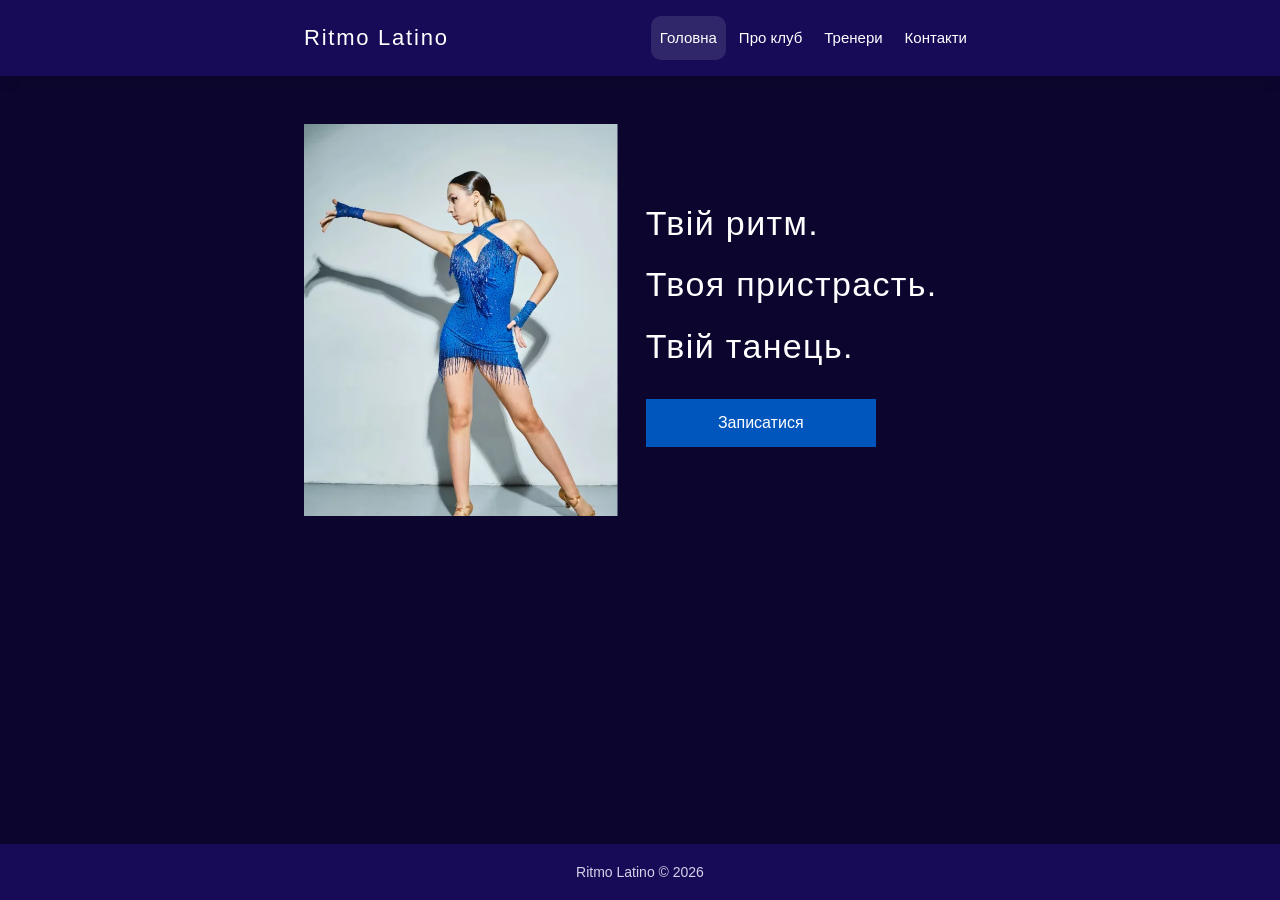
<file: index.html>
<!doctype html>
<html lang="uk">
<head>
  <meta charset="utf-8">
  <meta name="viewport" content="width=device-width, initial-scale=1">
  <meta name="theme-color" content="#170B58">
  <title>Ritmo Latino - Мобільна головна</title>
  <meta name="description" content="Мобільна головна сторінка танцювального клубу Ritmo Latino.">
  <link rel="icon" href="assets/img/favicon.svg" type="image/svg+xml">
  <link rel="preload" as="style" href="assets/css/style.css">
  <link href="assets/vendor/bootstrap.min.css" rel="stylesheet">
  <link rel="stylesheet" href="assets/css/style.css">
</head>
<body>
<div class="site-body">
  <header class="site-header">
    <div class="header-inner">
      <a class="logo" href="index.html" aria-label="Ritmo Latino - на головну">Ritmo Latino</a>
      <button class="menu-toggle" type="button" data-menu-toggle aria-controls="main-menu" aria-expanded="false" aria-label="Відкрити меню">
        <span></span><span></span><span></span>
      </button>
      <nav class="site-nav" id="main-menu" data-site-nav aria-label="Головне меню">
        <ul>
          <li><a class="active" href="index.html">Головна</a></li> <li><a href="about.html">Про клуб</a></li> <li><a href="trainers.html">Тренери</a></li> <li><a href="contacts.html">Контакти</a></li>
        </ul>
      </nav>
    </div>
  </header>
  <main>
    <section class="mobile-section hero" aria-labelledby="home-title">
      <div class="hero-image">
        <img src="assets/img/hero-dancer.webp" width="598" height="856" alt="Танцівниця у синій сукні виконує латиноамериканський танець">
      </div>
      <div>
        <h1 id="home-title" class="hero-title">Твій ритм.<br>Твоя пристрасть.<br>Твій танець.</h1>
        <a class="primary-btn" href="contacts.html#signup-form">Записатися</a>
      </div>
    </section>
  </main>
  <footer class="site-footer">Ritmo Latino © 2026</footer>
</div>
<script src="assets/vendor/bootstrap.bundle.min.js"></script>
<script src="assets/js/script.js"></script>
</body>
</html>
</file>
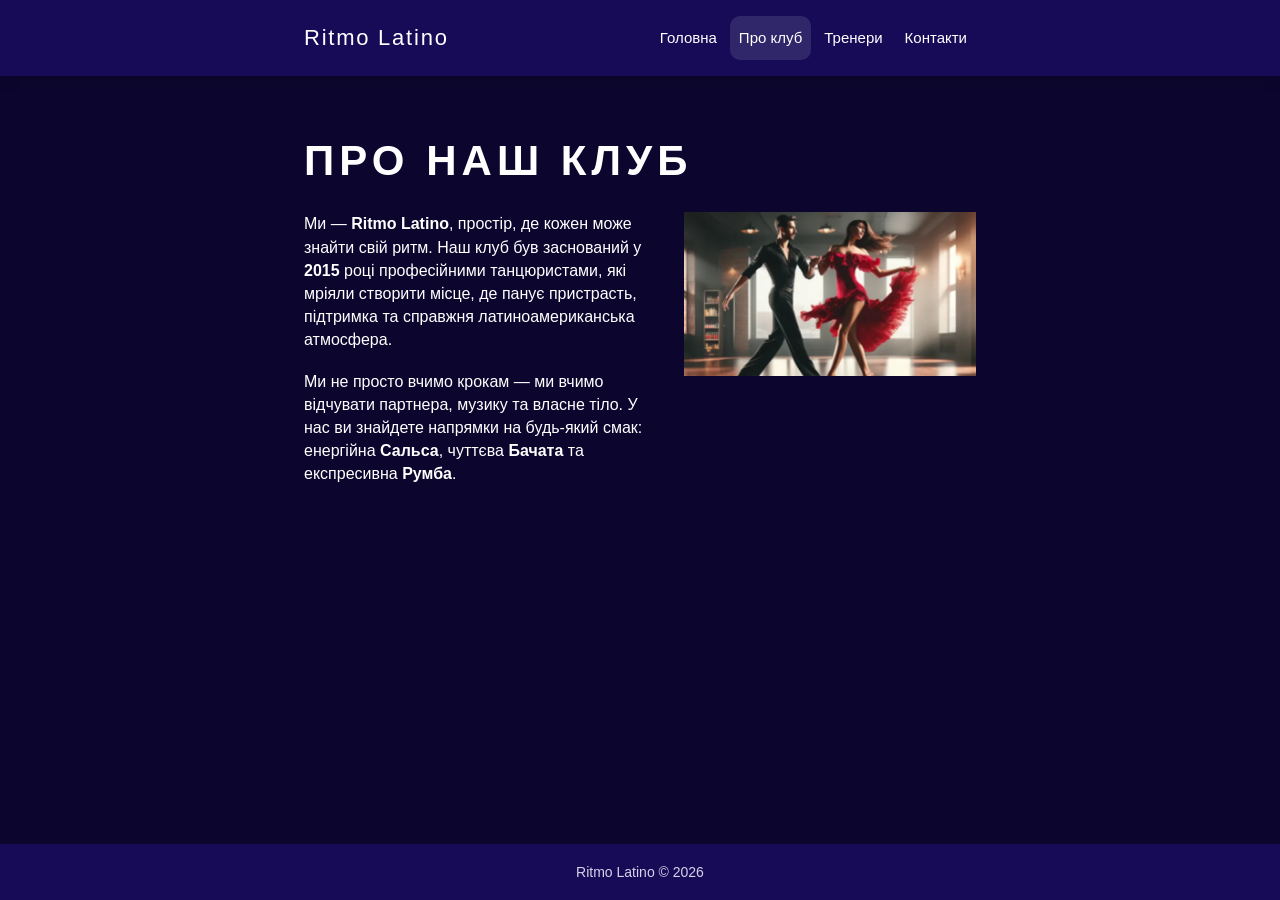
<file: about.html>
<!doctype html>
<html lang="uk">
<head>
  <meta charset="utf-8">
  <meta name="viewport" content="width=device-width, initial-scale=1">
  <meta name="theme-color" content="#170B58">
  <title>Ritmo Latino - Про клуб</title>
  <meta name="description" content="Мобільна сторінка з інформацією про танцювальний клуб Ritmo Latino.">
  <link rel="icon" href="assets/img/favicon.svg" type="image/svg+xml">
  <link rel="preload" as="style" href="assets/css/style.css">
  <link href="assets/vendor/bootstrap.min.css" rel="stylesheet">
  <link rel="stylesheet" href="assets/css/style.css">
</head>
<body>
<div class="site-body">
  <header class="site-header">
    <div class="header-inner">
      <a class="logo" href="index.html" aria-label="Ritmo Latino - на головну">Ritmo Latino</a>
      <button class="menu-toggle" type="button" data-menu-toggle aria-controls="main-menu" aria-expanded="false" aria-label="Відкрити меню">
        <span></span><span></span><span></span>
      </button>
      <nav class="site-nav" id="main-menu" data-site-nav aria-label="Головне меню">
        <ul>
          <li><a href="index.html">Головна</a></li> <li><a class="active" href="about.html">Про клуб</a></li> <li><a href="trainers.html">Тренери</a></li> <li><a href="contacts.html">Контакти</a></li>
        </ul>
      </nav>
    </div>
  </header>
  <main>
    <section class="mobile-section" aria-labelledby="about-title">
      <h1 id="about-title" class="page-title">Про наш клуб</h1>
      <div class="content-card">
        <div>
          <p>Ми — <strong>Ritmo Latino</strong>, простір, де кожен може знайти свій ритм. Наш клуб був заснований у <strong>2015</strong> році професійними танцюристами, які мріяли створити місце, де панує пристрасть, підтримка та справжня латиноамериканська атмосфера.</p>
          <p>Ми не просто вчимо крокам — ми вчимо відчувати партнера, музику та власне тіло. У нас ви знайдете напрямки на будь-який смак: енергійна <strong>Сальса</strong>, чуттєва <strong>Бачата</strong> та експресивна <strong>Румба</strong>.</p>
        </div>
        <figure class="club-photo">
          <img src="assets/img/club-photo.webp" width="640" height="372" alt="Пара танцює латиноамериканський танець у залі" loading="lazy" decoding="async">
        </figure>
      </div>
    </section>
  </main>
  <footer class="site-footer">Ritmo Latino © 2026</footer>
</div>
<script src="assets/vendor/bootstrap.bundle.min.js"></script>
<script src="assets/js/script.js"></script>
</body>
</html>
</file>
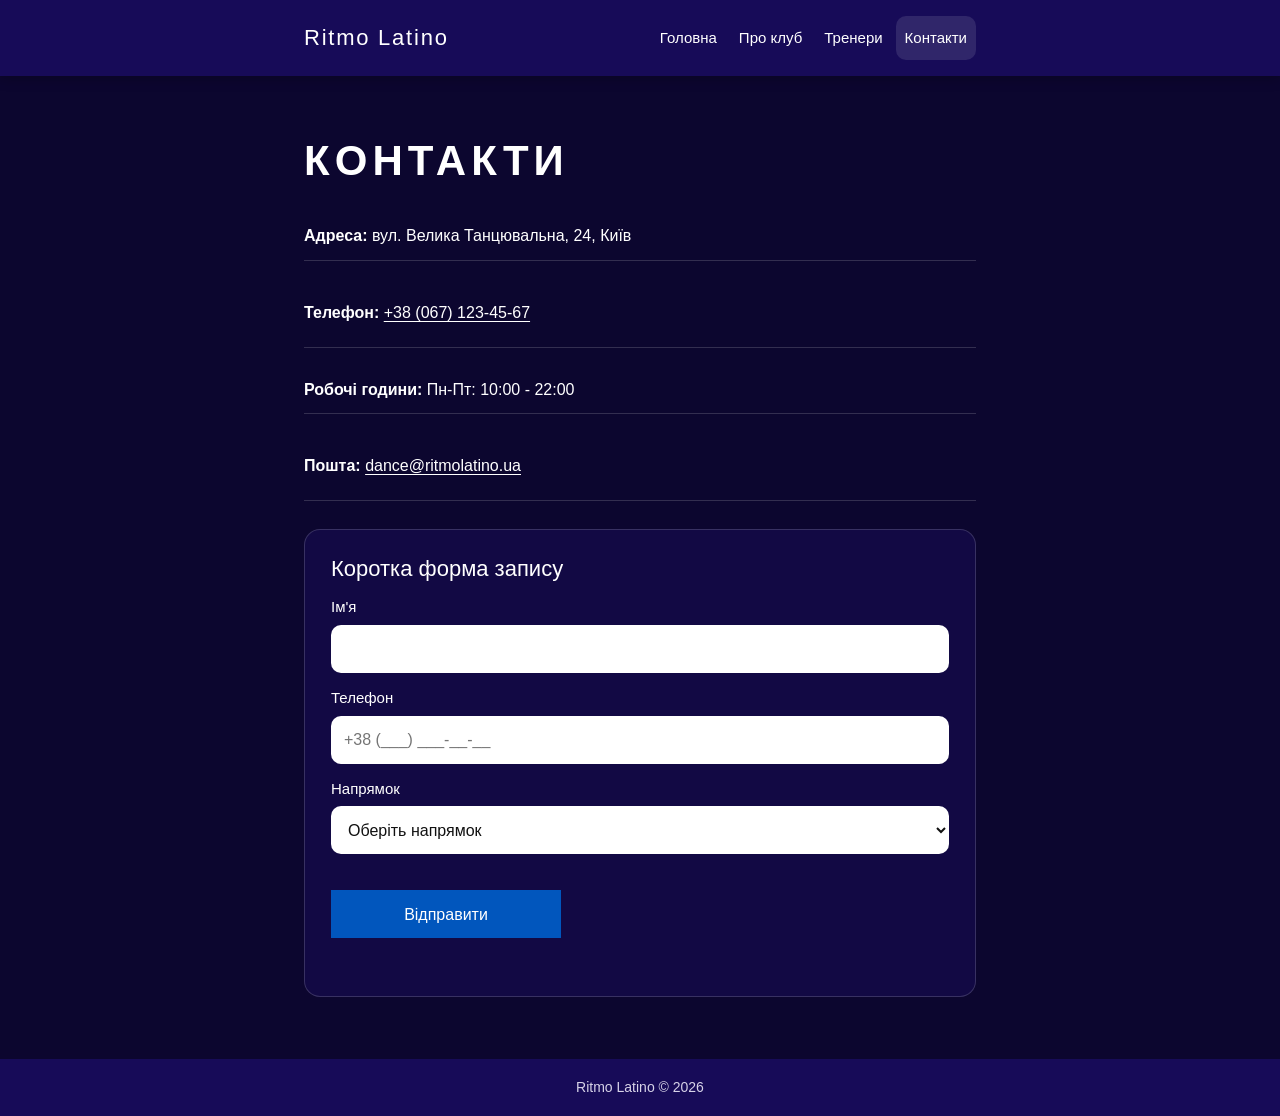
<file: contacts.html>
<!doctype html>
<html lang="uk">
<head>
  <meta charset="utf-8">
  <meta name="viewport" content="width=device-width, initial-scale=1">
  <meta name="theme-color" content="#170B58">
  <title>Ritmo Latino - Контакти</title>
  <meta name="description" content="Мобільна сторінка контактів танцювального клубу Ritmo Latino з короткою формою запису.">
  <link rel="icon" href="assets/img/favicon.svg" type="image/svg+xml">
  <link rel="preload" as="style" href="assets/css/style.css">
  <link href="assets/vendor/bootstrap.min.css" rel="stylesheet">
  <link rel="stylesheet" href="assets/css/style.css">
</head>
<body>
<div class="site-body">
  <header class="site-header">
    <div class="header-inner">
      <a class="logo" href="index.html" aria-label="Ritmo Latino - на головну">Ritmo Latino</a>
      <button class="menu-toggle" type="button" data-menu-toggle aria-controls="main-menu" aria-expanded="false" aria-label="Відкрити меню">
        <span></span><span></span><span></span>
      </button>
      <nav class="site-nav" id="main-menu" data-site-nav aria-label="Головне меню">
        <ul>
          <li><a href="index.html">Головна</a></li> <li><a href="about.html">Про клуб</a></li> <li><a href="trainers.html">Тренери</a></li> <li><a class="active" href="contacts.html">Контакти</a></li>
        </ul>
      </nav>
    </div>
  </header>
  <main>
    <section class="mobile-section" aria-labelledby="contacts-title">
      <h1 id="contacts-title" class="page-title">Контакти</h1>
      <div class="contacts-list">
        <div class="contact-item"><strong>Адреса:&nbsp;</strong> вул. Велика Танцювальна, 24, Київ</div>
        <div class="contact-item"><strong>Телефон:&nbsp;</strong> <a href="tel:+380671234567">+38 (067) 123-45-67</a></div>
        <div class="contact-item"><strong>Робочі години:&nbsp;</strong> Пн-Пт: 10:00 - 22:00</div>
        <div class="contact-item"><strong>Пошта:&nbsp;</strong> <a href="mailto:dance@ritmolatino.ua">dance@ritmolatino.ua</a></div>
      </div>

      <section class="signup-panel" aria-labelledby="signup-title">
        <h2 id="signup-title">Коротка форма запису</h2>
        <form id="signup-form" data-signup-form autocomplete="on" action="mailto:dance@ritmolatino.ua" method="post" enctype="text/plain">
          <div class="form-field">
            <label for="name">Ім'я</label>
            <input id="name" type="text" name="Ім'я" autocomplete="name" required>
          </div>
          <div class="form-field">
            <label for="phone">Телефон</label>
            <input
  id="phone"
  type="tel"
  name="phone"
  autocomplete="tel"
  inputmode="tel"
  placeholder="+38 (___) ___-__-__"
  required
>
          </div>
          <div class="form-field">
            <label for="direction">Напрямок</label>
            <select id="direction" name="direction" autocomplete="off" required>
              <option value="" selected disabled>Оберіть напрямок</option>
              <option value="Сальса">Сальса</option>
              <option value="Бачата">Бачата</option>
              <option value="Румба">Румба</option>
              <option value="Ча-ча-ча">Ча-ча-ча</option>
            </select>
          </div>
          <button class="primary-btn" type="submit">Відправити</button>
          <p class="form-note" data-form-status></p>
        </form>
      </section>
    </section>
  </main>
  <footer class="site-footer">Ritmo Latino © 2026</footer>
</div>
<script src="assets/vendor/bootstrap.bundle.min.js"></script>
<script src="assets/js/script.js"></script>
</body>
</html>
</file>
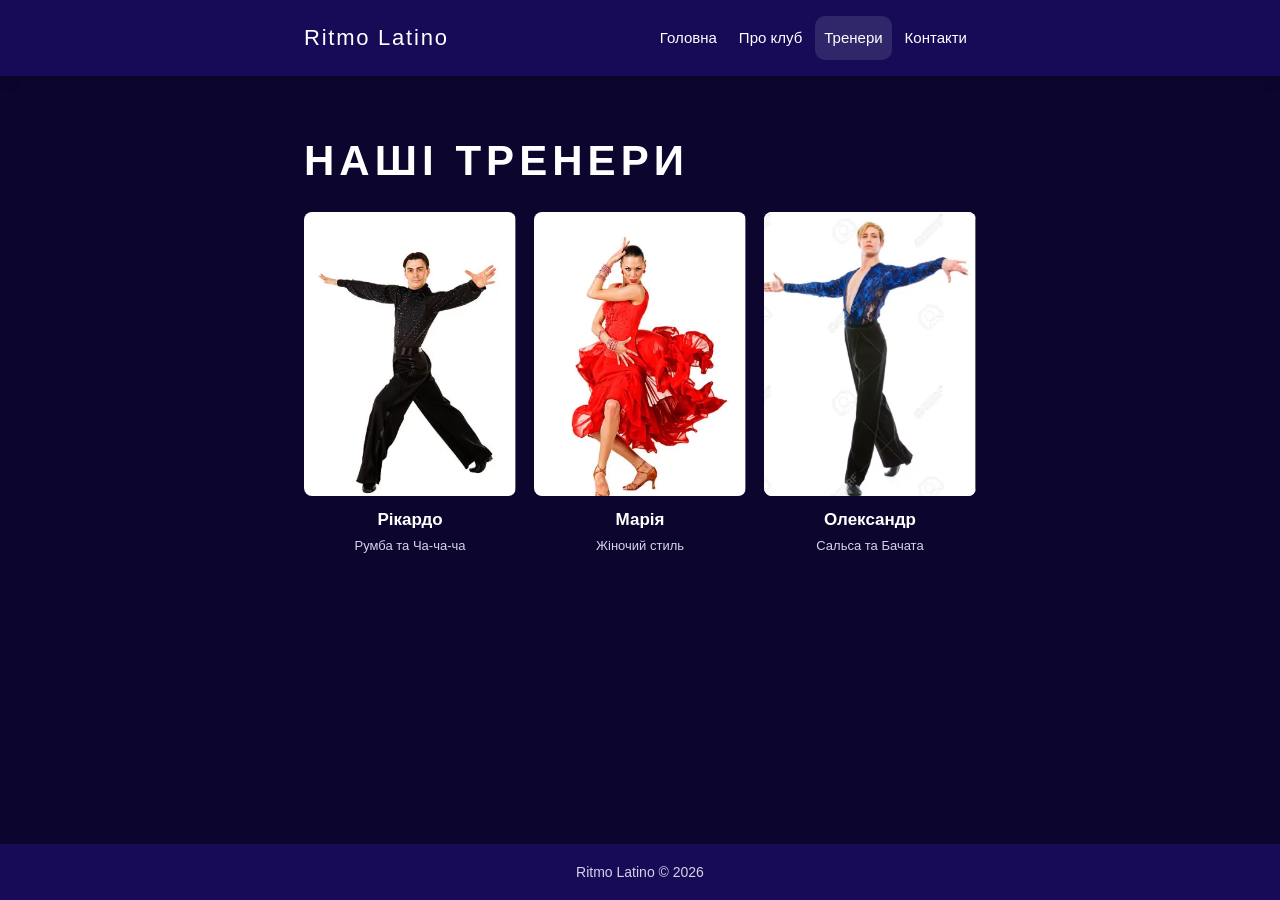
<file: trainers.html>
<!doctype html>
<html lang="uk">
<head>
  <meta charset="utf-8">
  <meta name="viewport" content="width=device-width, initial-scale=1">
  <meta name="theme-color" content="#170B58">
  <title>Ritmo Latino - Тренери</title>
  <meta name="description" content="Мобільна сторінка з тренерами танцювального клубу Ritmo Latino.">
  <link rel="icon" href="assets/img/favicon.svg" type="image/svg+xml">
  <link rel="preload" as="style" href="assets/css/style.css">
  <link href="assets/vendor/bootstrap.min.css" rel="stylesheet">
  <link rel="stylesheet" href="assets/css/style.css">
</head>
<body>
<div class="site-body">
  <header class="site-header">
    <div class="header-inner">
      <a class="logo" href="index.html" aria-label="Ritmo Latino - на головну">Ritmo Latino</a>
      <button class="menu-toggle" type="button" data-menu-toggle aria-controls="main-menu" aria-expanded="false" aria-label="Відкрити меню">
        <span></span><span></span><span></span>
      </button>
      <nav class="site-nav" id="main-menu" data-site-nav aria-label="Головне меню">
        <ul>
          <li><a href="index.html">Головна</a></li> <li><a href="about.html">Про клуб</a></li> <li><a class="active" href="trainers.html">Тренери</a></li> <li><a href="contacts.html">Контакти</a></li>
        </ul>
      </nav>
    </div>
  </header>
  <main>
    <section class="mobile-section" aria-labelledby="trainers-title">
      <h1 id="trainers-title" class="page-title">Наші тренери</h1>
      <div class="trainers-list">
        <article class="trainer-card">
          <img src="assets/img/trainer-ricardo.webp" width="349" height="512" alt="Тренер Рікардо" loading="lazy" decoding="async">
          <h2>Рікардо</h2>
          <p>Румба та Ча-ча-ча</p>
        </article>
        <article class="trainer-card">
          <img src="assets/img/trainer-maria.webp" width="351" height="512" alt="Тренерка Марія" loading="lazy" decoding="async">
          <h2>Марія</h2>
          <p>Жіночий стиль</p>
        </article>
        <article class="trainer-card">
          <img src="assets/img/trainer-oleksandr.webp" width="350" height="512" alt="Тренер Олександр" loading="lazy" decoding="async">
          <h2>Олександр</h2>
          <p>Сальса та Бачата</p>
        </article>
      </div>
    </section>
  </main>
  <footer class="site-footer">Ritmo Latino © 2026</footer>
</div>
<script src="assets/vendor/bootstrap.bundle.min.js"></script>
<script src="assets/js/script.js"></script>
</body>
</html>
</file>
<file: assets/css/style.css>
:root {
  --header: #170B58;
  --page: #0C062F;
  --button: #0156BD;
  --button-dark: #004a9e;
  --white: #ffffff;
  --muted: #d7d3e8;
  --card: #120944;
  --line: rgba(255, 255, 255, 0.16);
}

* { box-sizing: border-box; }
html { min-width: 320px; scroll-behavior: smooth; }
body {
  min-width: 320px;
  margin: 0;
  overflow-x: hidden;
  background: var(--page);
  color: var(--white);
  font-family: Arial, Helvetica, sans-serif;
  font-size: 16px;
  line-height: 1.45;
}
img { max-width: 100%; height: auto; display: block; }
a { color: inherit; }
button, a, input, select { touch-action: manipulation; }

.site-body {
  min-height: 100vh;
  display: flex;
  flex-direction: column;
  background: var(--page);
}
.site-header {
  position: sticky;
  top: 0;
  z-index: 20;
  background: var(--header);
  box-shadow: 0 2px 12px rgba(0, 0, 0, 0.25);
}
.header-inner {
  width: 100%;
  max-width: 720px;
  margin: 0 auto;
  padding: 12px 16px;
  display: flex;
  align-items: center;
  justify-content: space-between;
  gap: 12px;
}
.logo {
  min-height: 44px;
  display: inline-flex;
  align-items: center;
  font-size: 22px;
  letter-spacing: 0.08em;
  text-decoration: none;
  white-space: nowrap;
}
.menu-toggle {
  width: 48px;
  height: 48px;
  display: inline-flex;
  flex-direction: column;
  align-items: center;
  justify-content: center;
  gap: 5px;
  border: 1px solid var(--line);
  border-radius: 10px;
  background: transparent;
  color: var(--white);
}
.menu-toggle span {
  width: 23px;
  height: 2px;
  border-radius: 2px;
  background: currentColor;
}
.site-nav {
  display: none;
  width: 100%;
  max-width: 720px;
  margin: 0 auto;
  padding: 0 16px 14px;
}
.site-nav.is-open { display: block; }
.site-nav ul {
  list-style: none;
  margin: 0;
  padding: 8px;
  border: 1px solid var(--line);
  border-radius: 14px;
  background: rgba(12, 6, 47, 0.35);
}
.site-nav a {
  min-height: 44px;
  display: flex;
  align-items: center;
  padding: 11px 12px;
  border-radius: 10px;
  text-decoration: none;
  font-size: 16px;
}
.site-nav a:hover,
.site-nav a:focus,
.site-nav a.active {
  background: rgba(255, 255, 255, 0.11);
  outline: none;
}

main { flex: 1; }
.mobile-section {
  width: 100%;
  max-width: 720px;
  margin: 0 auto;
  padding: 34px 16px 46px;
}
.hero {
  display: grid;
  gap: 28px;
  align-items: center;
}
.hero-image {
  overflow: hidden;
  border-radius: 0;
  background: #ffffff;
}
.hero-image img {
  width: 100%;
  aspect-ratio: 4 / 5;
  object-fit: cover;
  object-position: center;
}
.hero-title {
  margin: 0;
  font-size: clamp(30px, 9vw, 48px);
  line-height: 1.65;
  font-weight: 400;
  letter-spacing: 0.04em;
}
.primary-btn {
  min-height: 48px;
  width: 100%;
  display: inline-flex;
  align-items: center;
  justify-content: center;
  margin-top: 22px;
  padding: 12px 20px;
  border: 0;
  border-radius: 0;
  background: var(--button);
  color: var(--white);
  text-decoration: none;
  font-size: 16px;
  cursor: pointer;
}
.primary-btn:hover,
.primary-btn:focus {
  background: var(--button-dark);
  color: var(--white);
  outline: 3px solid rgba(255, 255, 255, 0.32);
  outline-offset: 3px;
}
.page-title {
  margin: 12px 0 26px;
  font-size: clamp(28px, 8vw, 42px);
  line-height: 1.2;
  font-weight: 700;
  letter-spacing: 0.12em;
  text-transform: uppercase;
}
.content-card {
  display: grid;
  gap: 24px;
}
.content-card p {
  margin: 0 0 18px;
  color: var(--white);
  font-size: 16px;
}
.content-card strong { font-weight: 700; }
.club-photo {
  overflow: hidden;
  border-radius: 0;
}
.club-photo img {
  width: 100%;
  aspect-ratio: 16 / 9;
  object-fit: cover;
}
.trainers-list {
  display: grid;
  gap: 28px;
}
.trainer-card {
  text-align: center;
}
.trainer-card img {
  width: 100%;
  max-width: 360px;
  margin: 0 auto;
  aspect-ratio: 1 / 1.34;
  object-fit: cover;
  object-position: center;
  border-radius: 8px;
  background: #ffffff;
}
.trainer-card h2 {
  margin: 14px 0 6px;
  font-size: 20px;
  font-weight: 700;
}
.trainer-card p {
  margin: 0;
  color: var(--muted);
  font-size: 15px;
}
.contacts-list {
  display: grid;
  gap: 18px;
  margin: 0 0 28px;
}
.contact-item {
  min-height: 44px;
  display: flex;
  align-items: center;
  padding: 12px 0;
  border-bottom: 1px solid var(--line);
  font-size: 16px;
}
.contact-item a {
  min-height: 44px;
  display: inline-flex;
  align-items: center;
  color: var(--white);
  text-decoration: underline;
  text-underline-offset: 3px;
}
.signup-panel {
  padding: 22px 16px;
  border: 1px solid var(--line);
  border-radius: 16px;
  background: var(--card);
}
.signup-panel h2 {
  margin: 0 0 14px;
  font-size: 22px;
}
.form-field { margin-bottom: 14px; }
.form-field label {
  display: block;
  margin-bottom: 7px;
  font-size: 15px;
}
.form-field input,
.form-field select {
  width: 100%;
  min-height: 48px;
  border: 0;
  border-radius: 10px;
  padding: 12px 13px;
  background: var(--white);
  color: #111111;
  font: inherit;
}
.form-note {
  margin: 12px 0 0;
  color: var(--muted);
  min-height: 20px;
  font-size: 14px;
}
.site-footer {
  margin-top: auto;
  padding: 18px 16px;
  text-align: center;
  background: var(--header);
  color: var(--muted);
  font-size: 14px;
}

@media (min-width: 576px) {
  .header-inner { padding: 16px 24px; }
  .menu-toggle { display: none; }
  .site-nav {
    display: block;
    width: auto;
    margin: 0;
    padding: 0;
  }
  .site-header .header-inner {
    max-width: 720px;
  }
  .site-header .site-nav {
    max-width: none;
  }
  .header-inner { justify-content: space-between; }
  .site-nav ul {
    display: flex;
    gap: 4px;
    padding: 0;
    border: 0;
    background: transparent;
  }
  .site-nav a {
    padding: 10px 9px;
    font-size: 15px;
  }
  .mobile-section { padding: 48px 24px 62px; }
  .hero {
    grid-template-columns: 0.95fr 1fr;
    gap: 28px;
  }
  .hero-title { font-size: 34px; line-height: 1.8; }
  .primary-btn { max-width: 230px; }
  .content-card {
    grid-template-columns: 1.1fr 0.9fr;
    align-items: start;
  }
  .trainers-list {
    grid-template-columns: repeat(3, 1fr);
    gap: 18px;
  }
  .trainer-card h2 { font-size: 17px; }
  .trainer-card p { font-size: 13px; }
  .signup-panel { padding: 26px; }
}
</file>
